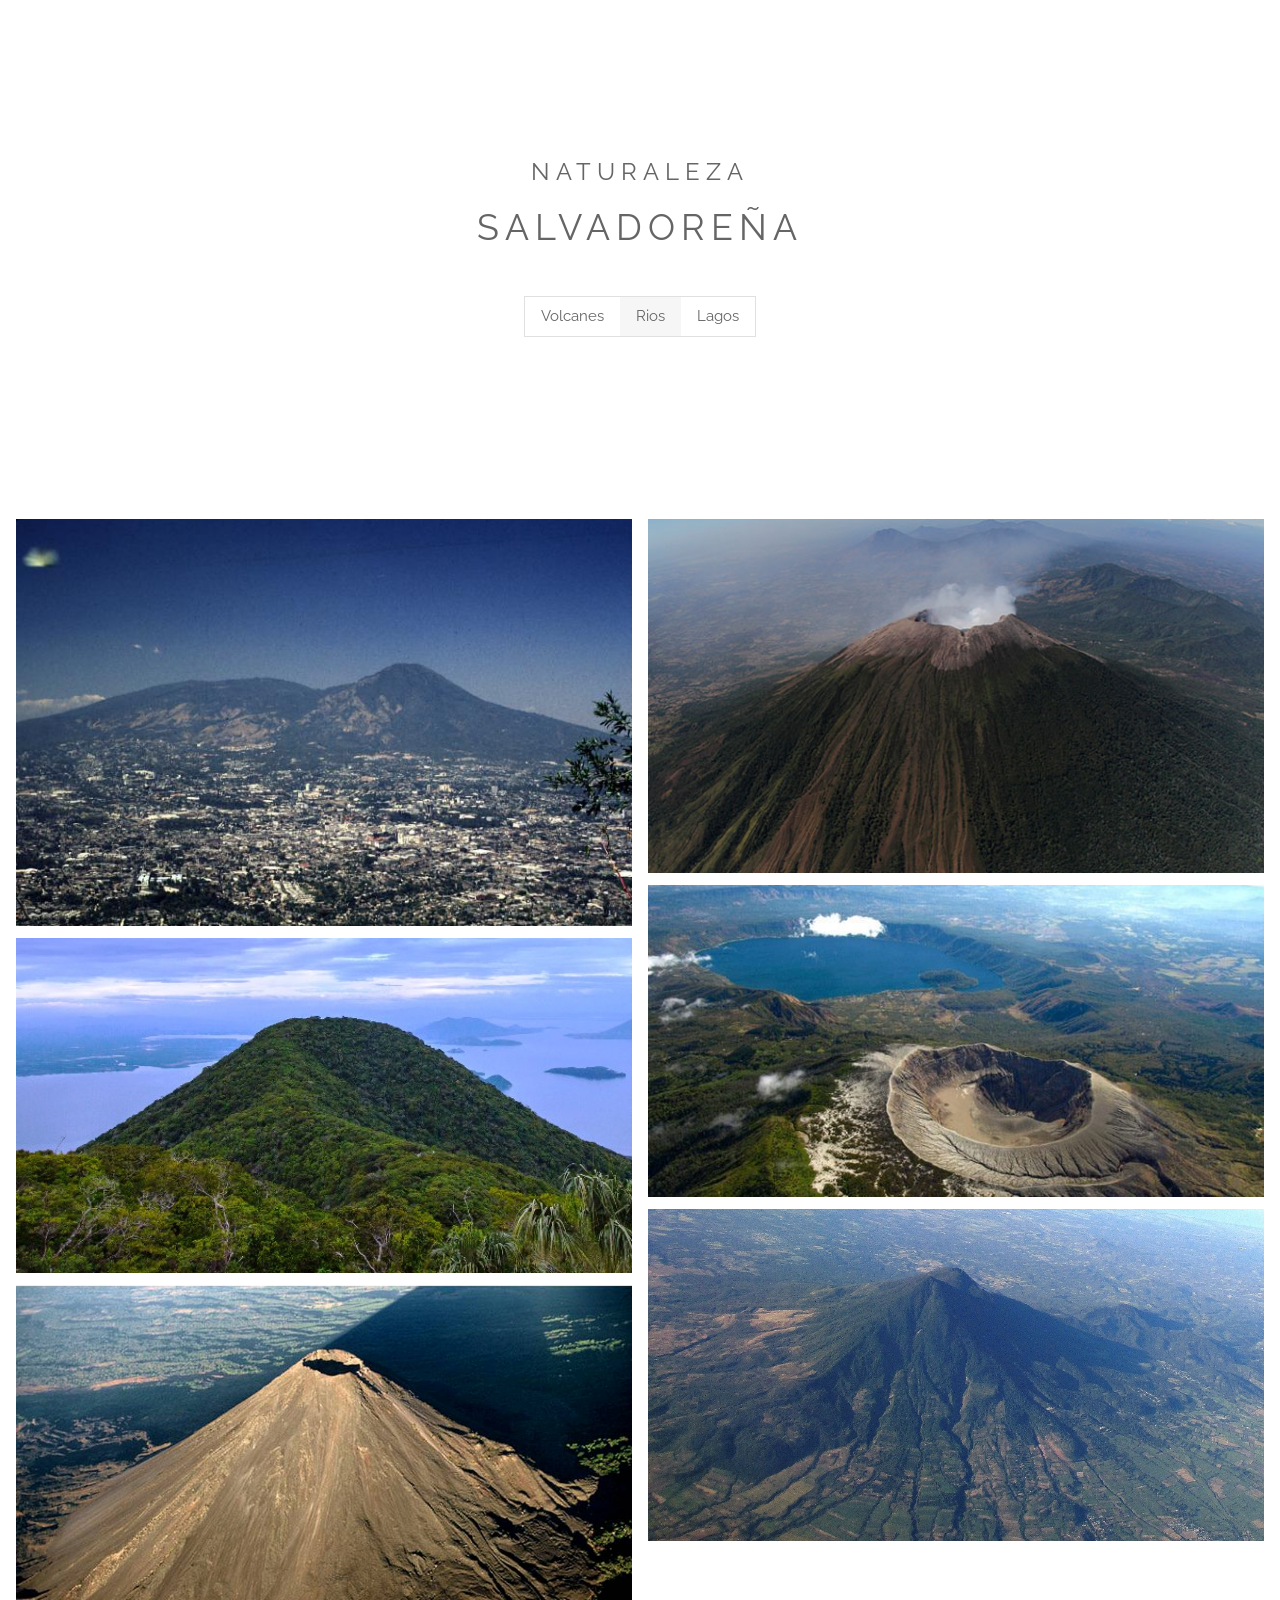
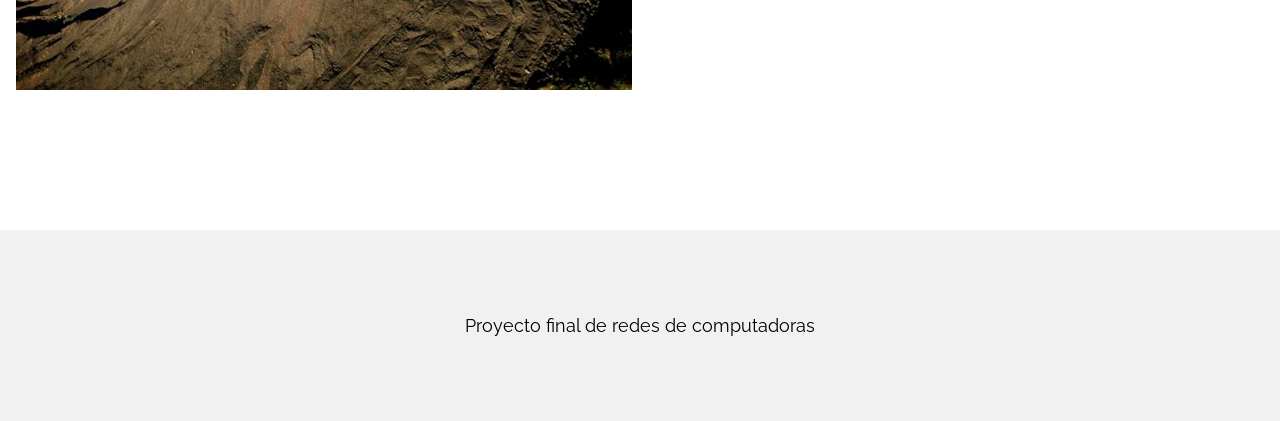
<file: index.html>
<!DOCTYPE html>
<html>
  <title>Volcanes</title>
  <meta charset="UTF-8" />
  <meta name="viewport" content="width=device-width, initial-scale=1" />
  <link rel="stylesheet" href="style.css" />
  <!-- <link rel="stylesheet" href="https://www.w3schools.com/w3css/4/w3.css"> -->
  <link
    rel="stylesheet"
    href="https://fonts.googleapis.com/css?family=Raleway"
  />
  <link
    rel="stylesheet"
    href="https://cdnjs.cloudflare.com/ajax/libs/font-awesome/4.7.0/css/font-awesome.min.css"
  />
  <style>
    body,
    h1 {
      font-family: "Raleway", Arial, sans-serif;
    }
    h1 {
      letter-spacing: 6px;
    }
    .w3-row-padding img {
      margin-bottom: 12px;
    }
  </style>
  <body>
    <!-- !PAGE CONTENT! -->
    <div class="w3-content" style="max-width: 1500px;">
      <!-- Header -->
      <header
        class="w3-panel w3-center w3-opacity"
        style="padding: 128px 16px;"
      >
        <h1 class="w3-xlarge">NATURALEZA</h1>
        <h1>SALVADOREÑA</h1>

        <div class="w3-padding-32">
          <div class="w3-bar w3-border">
            <a href="index.html" class="w3-bar-item w3-button">Volcanes</a>
            <a href="rios.html" class="w3-bar-item w3-button w3-light-grey"
              >Rios</a
            >
            <a href="lagos.html" class="w3-bar-item w3-button">Lagos</a>
             
          </div>
        </div>
      </header>

      <!-- Photo Grid -->
      <div class="w3-row-padding " style="margin-bottom: 128px;">
        <div class="w3-half">
          <img src="img/volcanes/boqueron.jpg" style="width: 100%;" />
          <img src="img/volcanes/conchagua.jpg" style="width: 100%;" />
          <img src="img/volcanes/izalco.jpg" style="width: 100%;" />
          
        </div>

        <div class="w3-half">
          
          <img src="img/volcanes/sanmiguel.jpg" style="width: 100%;" />
          <img src="img/volcanes/santaana.jpg" style="width: 100%;" />
          <img src="img/volcanes/sanvicente.jpg" style="width: 100%;" />
          
        </div>
      </div>

      <!-- End Page Content -->
    </div>

    <!-- Footer -->
    <footer class="w3-container w3-padding-64 w3-light-grey w3-center w3-large">
       
      <p>
        Proyecto final de redes de computadoras
         
      </p>
    </footer>
  </body>
</html>
</file>
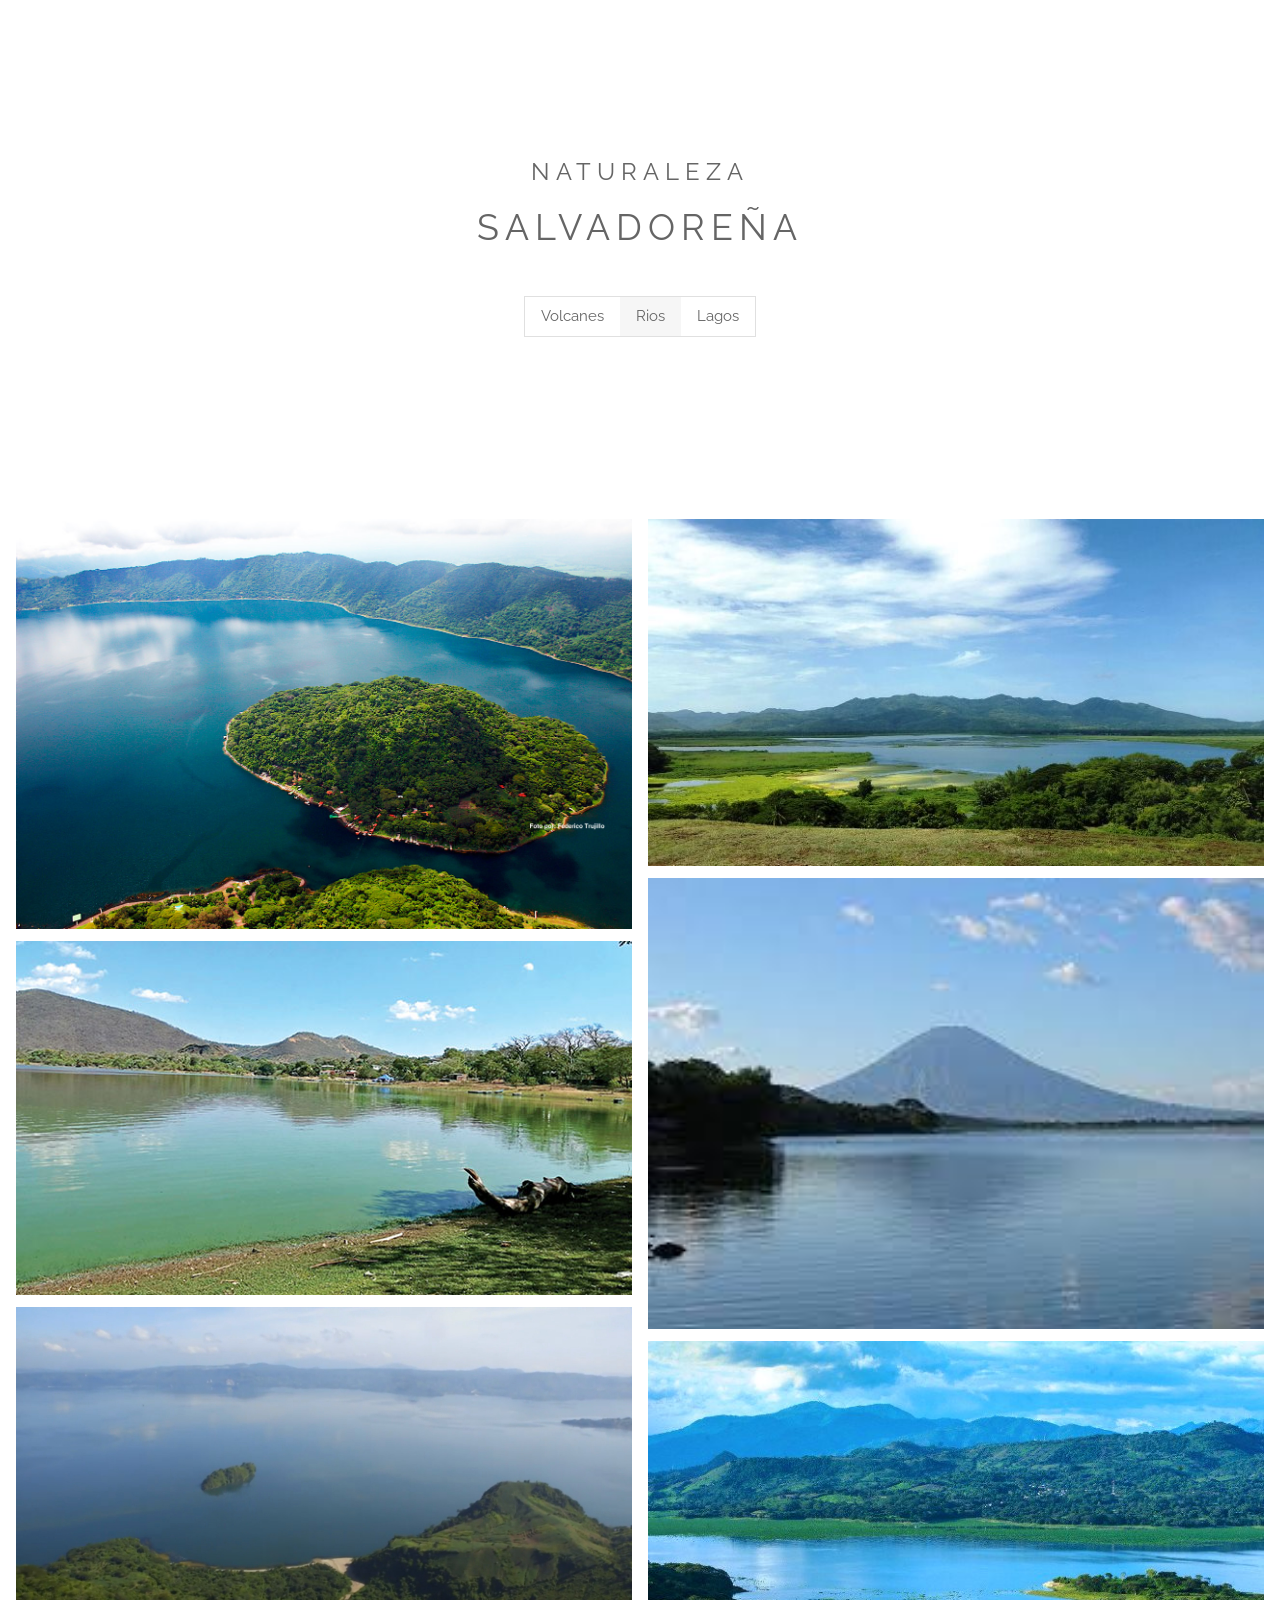
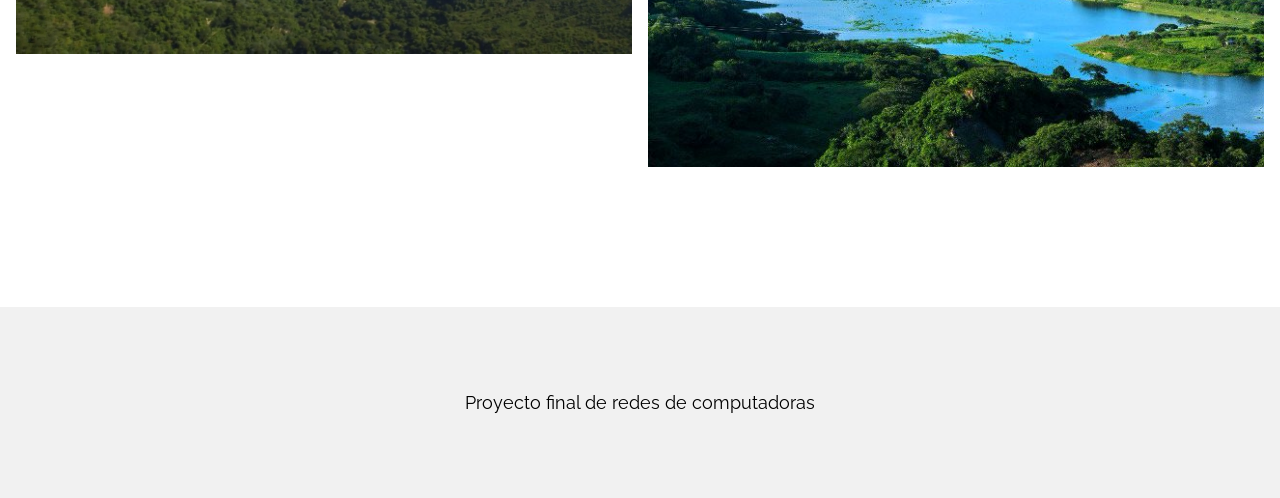
<file: lagos.html>
<!DOCTYPE html>
<html>
  <title>Lagos</title>
  <meta charset="UTF-8" />
  <meta name="viewport" content="width=device-width, initial-scale=1" />
  <link rel="stylesheet" href="style.css" />
  <!-- <link rel="stylesheet" href="https://www.w3schools.com/w3css/4/w3.css"> -->
  <link
    rel="stylesheet"
    href="https://fonts.googleapis.com/css?family=Raleway"
  />
  <link
    rel="stylesheet"
    href="https://cdnjs.cloudflare.com/ajax/libs/font-awesome/4.7.0/css/font-awesome.min.css"
  />
  <style>
    body,
    h1 {
      font-family: "Raleway", Arial, sans-serif;
    }
    h1 {
      letter-spacing: 6px;
    }
    .w3-row-padding img {
      margin-bottom: 12px;
    }
  </style>
  <body>
    <!-- !PAGE CONTENT! -->
    <div class="w3-content" style="max-width: 1500px;">
      <!-- Header -->
      <header
        class="w3-panel w3-center w3-opacity"
        style="padding: 128px 16px;"
      >
        <h1 class="w3-xlarge">NATURALEZA</h1>
        <h1>SALVADOREÑA</h1>

        <div class="w3-padding-32">
          <div class="w3-bar w3-border">
            <a href="index.html" class="w3-bar-item w3-button">Volcanes</a>
            <a href="rios.html" class="w3-bar-item w3-button w3-light-grey"
              >Rios</a
            >
            <a href="lagos.html" class="w3-bar-item w3-button">Lagos</a>
             
          </div>
        </div>
      </header>

      <!-- Photo Grid -->
      <div class="w3-row-padding " style="margin-bottom: 128px;">
        <div class="w3-half">
          <img src="img/lagos/coatepeque.jpg" style="width: 100%;" />
          <img src="img/lagos/guija.jpg" style="width: 100%;" />
          <img src="img/lagos/Ilopango.jpg" style="width: 100%;" />
          
        </div>

        <div class="w3-half">
          
          <img src="img/lagos/jocotal.jpg" style="width: 100%;" />
          <img src="img/lagos/olomega.jpg" style="width: 100%;" />
          <img src="img/lagos/suchitlan.jpg" style="width: 100%;" />
          
        </div>
      </div>

      <!-- End Page Content -->
    </div>

    <!-- Footer -->
    <footer class="w3-container w3-padding-64 w3-light-grey w3-center w3-large">
       
      <p>
        Proyecto final de redes de computadoras
         
      </p>
    </footer>
  </body>
</html>
</file>
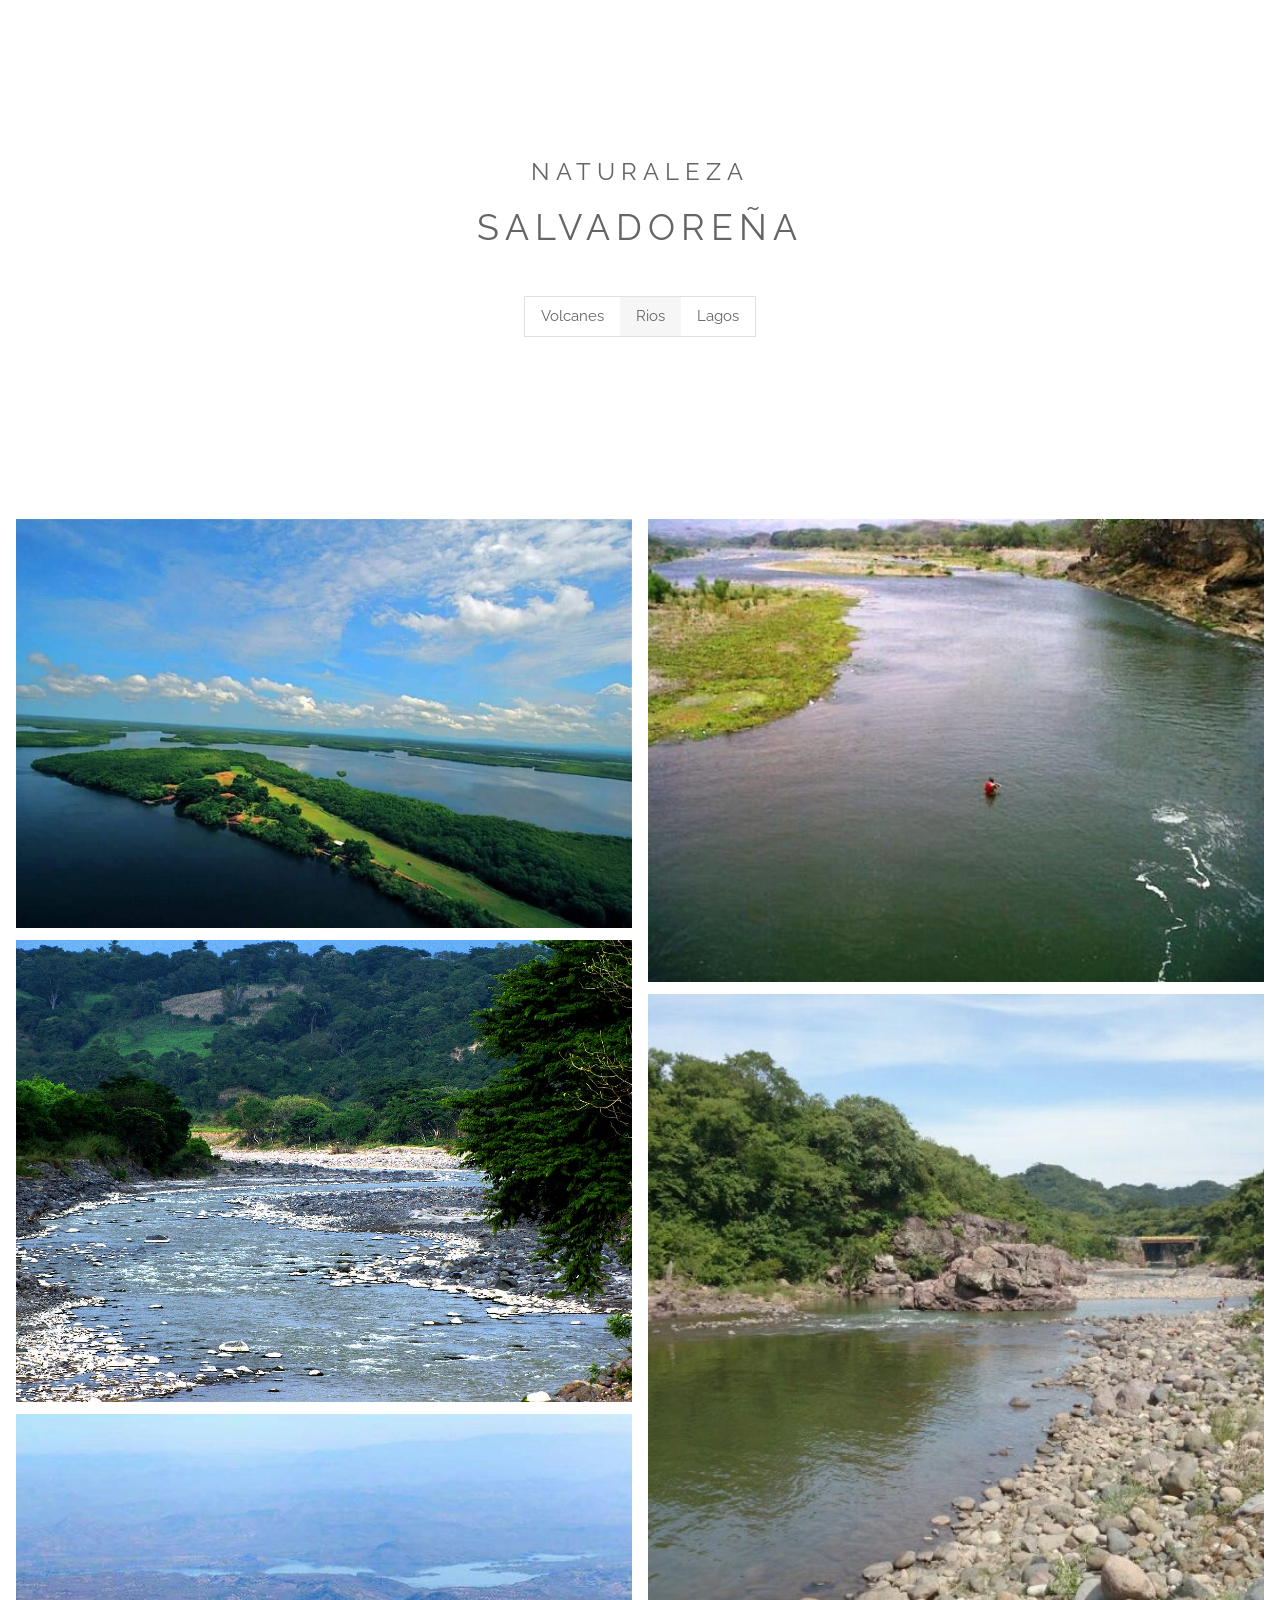
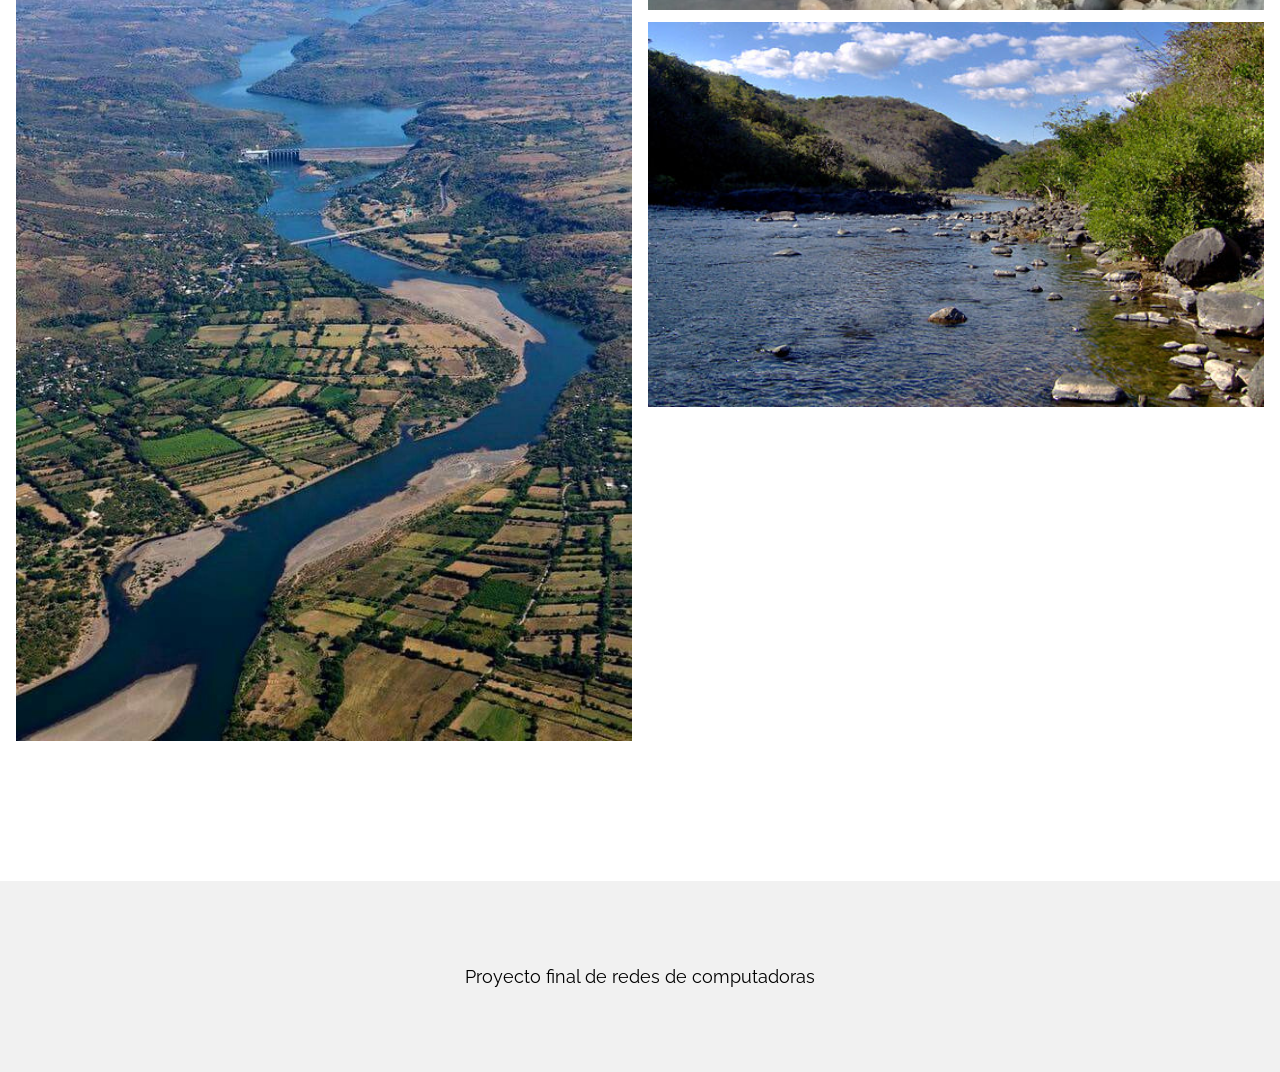
<file: rios.html>
<!DOCTYPE html>
<html>
  <title>Rios</title>
  <meta charset="UTF-8" />
  <meta name="viewport" content="width=device-width, initial-scale=1" />
  <link rel="stylesheet" href="style.css" />
  <!-- <link rel="stylesheet" href="https://www.w3schools.com/w3css/4/w3.css"> -->
  <link
    rel="stylesheet"
    href="https://fonts.googleapis.com/css?family=Raleway"
  />
  <link
    rel="stylesheet"
    href="https://cdnjs.cloudflare.com/ajax/libs/font-awesome/4.7.0/css/font-awesome.min.css"
  />
  <style>
    body,
    h1 {
      font-family: "Raleway", Arial, sans-serif;
    }
    h1 {
      letter-spacing: 6px;
    }
    .w3-row-padding img {
      margin-bottom: 12px;
    }
  </style>
  <body>
    <!-- !PAGE CONTENT! -->
    <div class="w3-content" style="max-width: 1500px;">
      <!-- Header -->
      <header
        class="w3-panel w3-center w3-opacity"
        style="padding: 128px 16px;"
      >
        <h1 class="w3-xlarge">NATURALEZA</h1>
        <h1>SALVADOREÑA</h1>

        <div class="w3-padding-32">
            <div class="w3-bar w3-border">
                <a href="index.html" class="w3-bar-item w3-button">Volcanes</a>
                <a href="rios.html" class="w3-bar-item w3-button w3-light-grey"
                  >Rios</a
                >
                <a href="lagos.html" class="w3-bar-item w3-button">Lagos</a>
                 
              </div>
        </div>
      </header>

      <!-- Photo Grid -->
      <div class="w3-row-padding " style="margin-bottom: 128px;">
        <div class="w3-half">
          <img src="img/rios/grande.jpg" style="width: 100%;" />
          <img src="img/rios/jiboa.jpg" style="width: 100%;" />
          <img src="img/rios/lempa.jpg" style="width: 100%;" />
          
        </div>

        <div class="w3-half">
          
          <img src="img/rios/paz.jpg" style="width: 100%;" />
          <img src="img/rios/sumpul.jpg" style="width: 100%;" />
          <img src="img/rios/torola.jpg" style="width: 100%;" />
          
        </div>
      </div>

      <!-- End Page Content -->
    </div>

    <!-- Footer -->
    <footer class="w3-container w3-padding-64 w3-light-grey w3-center w3-large">
       
      <p>
        Proyecto final de redes de computadoras
         
      </p>
    </footer>
  </body>
</html>
</file>
<file: style.css>
input[type=text], select, textarea {
    width: 100%;
    padding: 12px;
    border: 1px solid #ccc;
    border-radius: 4px;
    box-sizing: border-box;
    margin-top: 6px;
    margin-bottom: 16px;
    resize: vertical;
  }

  input[type=email], select, textarea {
    width: 100%;
    padding: 12px;
    border: 1px solid #ccc;
    border-radius: 4px;
    box-sizing: border-box;
    margin-top: 6px;
    margin-bottom: 16px;
    resize: vertical;
  }
  
  input[type=submit] {
    background-color: #4CAF50;
    color: white;
    padding: 12px 20px;
    border: none;
    border-radius: 4px;
    cursor: pointer;
  }
  
  input[type=submit]:hover {
    background-color: #45a049;
  }
  
  .container {
    border-radius: 5px;
    background-color: #f2f2f2;
    padding: 20px;
  }

html{box-sizing:border-box}*,*:before,*:after{box-sizing:inherit}

html{-ms-text-size-adjust:100%;-webkit-text-size-adjust:100%}body{margin:0}
article,aside,details,figcaption,figure,footer,header,main,menu,nav,section{display:block}summary{display:list-item}
audio,canvas,progress,video{display:inline-block}progress{vertical-align:baseline}
audio:not([controls]){display:none;height:0}[hidden],template{display:none}
a{background-color:transparent}a:active,a:hover{outline-width:0}
abbr[title]{border-bottom:none;text-decoration:underline;text-decoration:underline dotted}
b,strong{font-weight:bolder}dfn{font-style:italic}mark{background:#ff0;color:#000}
small{font-size:80%}sub,sup{font-size:75%;line-height:0;position:relative;vertical-align:baseline}
sub{bottom:-0.25em}sup{top:-0.5em}figure{margin:1em 40px}img{border-style:none}
code,kbd,pre,samp{font-family:monospace,monospace;font-size:1em}hr{box-sizing:content-box;height:0;overflow:visible}
button,input,select,textarea,optgroup{font:inherit;margin:0}optgroup{font-weight:bold}
button,input{overflow:visible}button,select{text-transform:none}
button,[type=button],[type=reset],[type=submit]{-webkit-appearance:button}
button::-moz-focus-inner,[type=button]::-moz-focus-inner,[type=reset]::-moz-focus-inner,[type=submit]::-moz-focus-inner{border-style:none;padding:0}
button:-moz-focusring,[type=button]:-moz-focusring,[type=reset]:-moz-focusring,[type=submit]:-moz-focusring{outline:1px dotted ButtonText}
fieldset{border:1px solid #c0c0c0;margin:0 2px;padding:.35em .625em .75em}
legend{color:inherit;display:table;max-width:100%;padding:0;white-space:normal}textarea{overflow:auto}
[type=checkbox],[type=radio]{padding:0}
[type=number]::-webkit-inner-spin-button,[type=number]::-webkit-outer-spin-button{height:auto}
[type=search]{-webkit-appearance:textfield;outline-offset:-2px}
[type=search]::-webkit-search-decoration{-webkit-appearance:none}
::-webkit-file-upload-button{-webkit-appearance:button;font:inherit}
/* End extract */
html,body{font-family:Verdana,sans-serif;font-size:15px;line-height:1.5}html{overflow-x:hidden}
h1{font-size:36px}h2{font-size:30px}h3{font-size:24px}h4{font-size:20px}h5{font-size:18px}h6{font-size:16px}.w3-serif{font-family:serif}
h1,h2,h3,h4,h5,h6{font-family:"Segoe UI",Arial,sans-serif;font-weight:400;margin:10px 0}.w3-wide{letter-spacing:4px}
hr{border:0;border-top:1px solid #eee;margin:20px 0}
.w3-image{max-width:100%;height:auto}img{vertical-align:middle}a{color:inherit}
.w3-table,.w3-table-all{border-collapse:collapse;border-spacing:0;width:100%;display:table}.w3-table-all{border:1px solid #ccc}
.w3-bordered tr,.w3-table-all tr{border-bottom:1px solid #ddd}.w3-striped tbody tr:nth-child(even){background-color:#f1f1f1}
.w3-table-all tr:nth-child(odd){background-color:#fff}.w3-table-all tr:nth-child(even){background-color:#f1f1f1}
.w3-hoverable tbody tr:hover,.w3-ul.w3-hoverable li:hover{background-color:#ccc}.w3-centered tr th,.w3-centered tr td{text-align:center}
.w3-table td,.w3-table th,.w3-table-all td,.w3-table-all th{padding:8px 8px;display:table-cell;text-align:left;vertical-align:top}
.w3-table th:first-child,.w3-table td:first-child,.w3-table-all th:first-child,.w3-table-all td:first-child{padding-left:16px}
.w3-btn,.w3-button{border:none;display:inline-block;padding:8px 16px;vertical-align:middle;overflow:hidden;text-decoration:none;color:inherit;background-color:inherit;text-align:center;cursor:pointer;white-space:nowrap}
.w3-btn:hover{box-shadow:0 8px 16px 0 rgba(0,0,0,0.2),0 6px 20px 0 rgba(0,0,0,0.19)}
.w3-btn,.w3-button{-webkit-touch-callout:none;-webkit-user-select:none;-khtml-user-select:none;-moz-user-select:none;-ms-user-select:none;user-select:none}   
.w3-disabled,.w3-btn:disabled,.w3-button:disabled{cursor:not-allowed;opacity:0.3}.w3-disabled *,:disabled *{pointer-events:none}
.w3-btn.w3-disabled:hover,.w3-btn:disabled:hover{box-shadow:none}
.w3-badge,.w3-tag{background-color:#000;color:#fff;display:inline-block;padding-left:8px;padding-right:8px;text-align:center}.w3-badge{border-radius:50%}
.w3-ul{list-style-type:none;padding:0;margin:0}.w3-ul li{padding:8px 16px;border-bottom:1px solid #ddd}.w3-ul li:last-child{border-bottom:none}
.w3-tooltip,.w3-display-container{position:relative}.w3-tooltip .w3-text{display:none}.w3-tooltip:hover .w3-text{display:inline-block}
.w3-ripple:active{opacity:0.5}.w3-ripple{transition:opacity 0s}
.w3-input{padding:8px;display:block;border:none;border-bottom:1px solid #ccc;width:100%}
.w3-select{padding:9px 0;width:100%;border:none;border-bottom:1px solid #ccc}
.w3-dropdown-click,.w3-dropdown-hover{position:relative;display:inline-block;cursor:pointer}
.w3-dropdown-hover:hover .w3-dropdown-content{display:block}
.w3-dropdown-hover:first-child,.w3-dropdown-click:hover{background-color:#ccc;color:#000}
.w3-dropdown-hover:hover > .w3-button:first-child,.w3-dropdown-click:hover > .w3-button:first-child{background-color:#ccc;color:#000}
.w3-dropdown-content{cursor:auto;color:#000;background-color:#fff;display:none;position:absolute;min-width:160px;margin:0;padding:0;z-index:1}
.w3-check,.w3-radio{width:24px;height:24px;position:relative;top:6px}
.w3-sidebar{height:100%;width:200px;background-color:#fff;position:fixed!important;z-index:1;overflow:auto}
.w3-bar-block .w3-dropdown-hover,.w3-bar-block .w3-dropdown-click{width:100%}
.w3-bar-block .w3-dropdown-hover .w3-dropdown-content,.w3-bar-block .w3-dropdown-click .w3-dropdown-content{min-width:100%}
.w3-bar-block .w3-dropdown-hover .w3-button,.w3-bar-block .w3-dropdown-click .w3-button{width:100%;text-align:left;padding:8px 16px}
.w3-main,#main{transition:margin-left .4s}
.w3-modal{z-index:3;display:none;padding-top:100px;position:fixed;left:0;top:0;width:100%;height:100%;overflow:auto;background-color:rgb(0,0,0);background-color:rgba(0,0,0,0.4)}
.w3-modal-content{margin:auto;background-color:#fff;position:relative;padding:0;outline:0;width:600px}
.w3-bar{width:100%;overflow:hidden}.w3-center .w3-bar{display:inline-block;width:auto}
.w3-bar .w3-bar-item{padding:8px 16px;float:left;width:auto;border:none;display:block;outline:0}
.w3-bar .w3-dropdown-hover,.w3-bar .w3-dropdown-click{position:static;float:left}
.w3-bar .w3-button{white-space:normal}
.w3-bar-block .w3-bar-item{width:100%;display:block;padding:8px 16px;text-align:left;border:none;white-space:normal;float:none;outline:0}
.w3-bar-block.w3-center .w3-bar-item{text-align:center}.w3-block{display:block;width:100%}
.w3-responsive{display:block;overflow-x:auto}
.w3-container:after,.w3-container:before,.w3-panel:after,.w3-panel:before,.w3-row:after,.w3-row:before,.w3-row-padding:after,.w3-row-padding:before,
.w3-cell-row:before,.w3-cell-row:after,.w3-clear:after,.w3-clear:before,.w3-bar:before,.w3-bar:after{content:"";display:table;clear:both}
.w3-col,.w3-half,.w3-third,.w3-twothird,.w3-threequarter,.w3-quarter{float:left;width:100%}
.w3-col.s1{width:8.33333%}.w3-col.s2{width:16.66666%}.w3-col.s3{width:24.99999%}.w3-col.s4{width:33.33333%}
.w3-col.s5{width:41.66666%}.w3-col.s6{width:49.99999%}.w3-col.s7{width:58.33333%}.w3-col.s8{width:66.66666%}
.w3-col.s9{width:74.99999%}.w3-col.s10{width:83.33333%}.w3-col.s11{width:91.66666%}.w3-col.s12{width:99.99999%}
@media (min-width:601px){.w3-col.m1{width:8.33333%}.w3-col.m2{width:16.66666%}.w3-col.m3,.w3-quarter{width:24.99999%}.w3-col.m4,.w3-third{width:33.33333%}
.w3-col.m5{width:41.66666%}.w3-col.m6,.w3-half{width:49.99999%}.w3-col.m7{width:58.33333%}.w3-col.m8,.w3-twothird{width:66.66666%}
.w3-col.m9,.w3-threequarter{width:74.99999%}.w3-col.m10{width:83.33333%}.w3-col.m11{width:91.66666%}.w3-col.m12{width:99.99999%}}
@media (min-width:993px){.w3-col.l1{width:8.33333%}.w3-col.l2{width:16.66666%}.w3-col.l3{width:24.99999%}.w3-col.l4{width:33.33333%}
.w3-col.l5{width:41.66666%}.w3-col.l6{width:49.99999%}.w3-col.l7{width:58.33333%}.w3-col.l8{width:66.66666%}
.w3-col.l9{width:74.99999%}.w3-col.l10{width:83.33333%}.w3-col.l11{width:91.66666%}.w3-col.l12{width:99.99999%}}
.w3-rest{overflow:hidden}.w3-stretch{margin-left:-16px;margin-right:-16px}
.w3-content,.w3-auto{margin-left:auto;margin-right:auto}.w3-content{max-width:980px}.w3-auto{max-width:1140px}
.w3-cell-row{display:table;width:100%}.w3-cell{display:table-cell}
.w3-cell-top{vertical-align:top}.w3-cell-middle{vertical-align:middle}.w3-cell-bottom{vertical-align:bottom}
.w3-hide{display:none!important}.w3-show-block,.w3-show{display:block!important}.w3-show-inline-block{display:inline-block!important}
@media (max-width:1205px){.w3-auto{max-width:95%}}
@media (max-width:600px){.w3-modal-content{margin:0 10px;width:auto!important}.w3-modal{padding-top:30px}
.w3-dropdown-hover.w3-mobile .w3-dropdown-content,.w3-dropdown-click.w3-mobile .w3-dropdown-content{position:relative}	
.w3-hide-small{display:none!important}.w3-mobile{display:block;width:100%!important}.w3-bar-item.w3-mobile,.w3-dropdown-hover.w3-mobile,.w3-dropdown-click.w3-mobile{text-align:center}
.w3-dropdown-hover.w3-mobile,.w3-dropdown-hover.w3-mobile .w3-btn,.w3-dropdown-hover.w3-mobile .w3-button,.w3-dropdown-click.w3-mobile,.w3-dropdown-click.w3-mobile .w3-btn,.w3-dropdown-click.w3-mobile .w3-button{width:100%}}
@media (max-width:768px){.w3-modal-content{width:500px}.w3-modal{padding-top:50px}}
@media (min-width:993px){.w3-modal-content{width:900px}.w3-hide-large{display:none!important}.w3-sidebar.w3-collapse{display:block!important}}
@media (max-width:992px) and (min-width:601px){.w3-hide-medium{display:none!important}}
@media (max-width:992px){.w3-sidebar.w3-collapse{display:none}.w3-main{margin-left:0!important;margin-right:0!important}.w3-auto{max-width:100%}}
.w3-top,.w3-bottom{position:fixed;width:100%;z-index:1}.w3-top{top:0}.w3-bottom{bottom:0}
.w3-overlay{position:fixed;display:none;width:100%;height:100%;top:0;left:0;right:0;bottom:0;background-color:rgba(0,0,0,0.5);z-index:2}
.w3-display-topleft{position:absolute;left:0;top:0}.w3-display-topright{position:absolute;right:0;top:0}
.w3-display-bottomleft{position:absolute;left:0;bottom:0}.w3-display-bottomright{position:absolute;right:0;bottom:0}
.w3-display-middle{position:absolute;top:50%;left:50%;transform:translate(-50%,-50%);-ms-transform:translate(-50%,-50%)}
.w3-display-left{position:absolute;top:50%;left:0%;transform:translate(0%,-50%);-ms-transform:translate(-0%,-50%)}
.w3-display-right{position:absolute;top:50%;right:0%;transform:translate(0%,-50%);-ms-transform:translate(0%,-50%)}
.w3-display-topmiddle{position:absolute;left:50%;top:0;transform:translate(-50%,0%);-ms-transform:translate(-50%,0%)}
.w3-display-bottommiddle{position:absolute;left:50%;bottom:0;transform:translate(-50%,0%);-ms-transform:translate(-50%,0%)}
.w3-display-container:hover .w3-display-hover{display:block}.w3-display-container:hover span.w3-display-hover{display:inline-block}.w3-display-hover{display:none}
.w3-display-position{position:absolute}
.w3-circle{border-radius:50%}
.w3-round-small{border-radius:2px}.w3-round,.w3-round-medium{border-radius:4px}.w3-round-large{border-radius:8px}.w3-round-xlarge{border-radius:16px}.w3-round-xxlarge{border-radius:32px}
.w3-row-padding,.w3-row-padding>.w3-half,.w3-row-padding>.w3-third,.w3-row-padding>.w3-twothird,.w3-row-padding>.w3-threequarter,.w3-row-padding>.w3-quarter,.w3-row-padding>.w3-col{padding:0 8px}
.w3-container,.w3-panel{padding:0.01em 16px}.w3-panel{margin-top:16px;margin-bottom:16px}
.w3-code,.w3-codespan{font-family:Consolas,"courier new";font-size:16px}
.w3-code{width:auto;background-color:#fff;padding:8px 12px;border-left:4px solid #4CAF50;word-wrap:break-word}
.w3-codespan{color:crimson;background-color:#f1f1f1;padding-left:4px;padding-right:4px;font-size:110%}
.w3-card,.w3-card-2{box-shadow:0 2px 5px 0 rgba(0,0,0,0.16),0 2px 10px 0 rgba(0,0,0,0.12)}
.w3-card-4,.w3-hover-shadow:hover{box-shadow:0 4px 10px 0 rgba(0,0,0,0.2),0 4px 20px 0 rgba(0,0,0,0.19)}
.w3-spin{animation:w3-spin 2s infinite linear}@keyframes w3-spin{0%{transform:rotate(0deg)}100%{transform:rotate(359deg)}}
.w3-animate-fading{animation:fading 10s infinite}@keyframes fading{0%{opacity:0}50%{opacity:1}100%{opacity:0}}
.w3-animate-opacity{animation:opac 0.8s}@keyframes opac{from{opacity:0} to{opacity:1}}
.w3-animate-top{position:relative;animation:animatetop 0.4s}@keyframes animatetop{from{top:-300px;opacity:0} to{top:0;opacity:1}}
.w3-animate-left{position:relative;animation:animateleft 0.4s}@keyframes animateleft{from{left:-300px;opacity:0} to{left:0;opacity:1}}
.w3-animate-right{position:relative;animation:animateright 0.4s}@keyframes animateright{from{right:-300px;opacity:0} to{right:0;opacity:1}}
.w3-animate-bottom{position:relative;animation:animatebottom 0.4s}@keyframes animatebottom{from{bottom:-300px;opacity:0} to{bottom:0;opacity:1}}
.w3-animate-zoom {animation:animatezoom 0.6s}@keyframes animatezoom{from{transform:scale(0)} to{transform:scale(1)}}
.w3-animate-input{transition:width 0.4s ease-in-out}.w3-animate-input:focus{width:100%!important}
.w3-opacity,.w3-hover-opacity:hover{opacity:0.60}.w3-opacity-off,.w3-hover-opacity-off:hover{opacity:1}
.w3-opacity-max{opacity:0.25}.w3-opacity-min{opacity:0.75}
.w3-greyscale-max,.w3-grayscale-max,.w3-hover-greyscale:hover,.w3-hover-grayscale:hover{filter:grayscale(100%)}
.w3-greyscale,.w3-grayscale{filter:grayscale(75%)}.w3-greyscale-min,.w3-grayscale-min{filter:grayscale(50%)}
.w3-sepia{filter:sepia(75%)}.w3-sepia-max,.w3-hover-sepia:hover{filter:sepia(100%)}.w3-sepia-min{filter:sepia(50%)}
.w3-tiny{font-size:10px!important}.w3-small{font-size:12px!important}.w3-medium{font-size:15px!important}.w3-large{font-size:18px!important}
.w3-xlarge{font-size:24px!important}.w3-xxlarge{font-size:36px!important}.w3-xxxlarge{font-size:48px!important}.w3-jumbo{font-size:64px!important}
.w3-left-align{text-align:left!important}.w3-right-align{text-align:right!important}.w3-justify{text-align:justify!important}.w3-center{text-align:center!important}
.w3-border-0{border:0!important}.w3-border{border:1px solid #ccc!important}
.w3-border-top{border-top:1px solid #ccc!important}.w3-border-bottom{border-bottom:1px solid #ccc!important}
.w3-border-left{border-left:1px solid #ccc!important}.w3-border-right{border-right:1px solid #ccc!important}
.w3-topbar{border-top:6px solid #ccc!important}.w3-bottombar{border-bottom:6px solid #ccc!important}
.w3-leftbar{border-left:6px solid #ccc!important}.w3-rightbar{border-right:6px solid #ccc!important}
.w3-section,.w3-code{margin-top:16px!important;margin-bottom:16px!important}
.w3-margin{margin:16px!important}.w3-margin-top{margin-top:16px!important}.w3-margin-bottom{margin-bottom:16px!important}
.w3-margin-left{margin-left:16px!important}.w3-margin-right{margin-right:16px!important}
.w3-padding-small{padding:4px 8px!important}.w3-padding{padding:8px 16px!important}.w3-padding-large{padding:12px 24px!important}
.w3-padding-16{padding-top:16px!important;padding-bottom:16px!important}.w3-padding-24{padding-top:24px!important;padding-bottom:24px!important}
.w3-padding-32{padding-top:32px!important;padding-bottom:32px!important}.w3-padding-48{padding-top:48px!important;padding-bottom:48px!important}
.w3-padding-64{padding-top:64px!important;padding-bottom:64px!important}
.w3-left{float:left!important}.w3-right{float:right!important}
.w3-button:hover{color:#000!important;background-color:#ccc!important}
.w3-transparent,.w3-hover-none:hover{background-color:transparent!important}
.w3-hover-none:hover{box-shadow:none!important}
/* Colors */
.w3-amber,.w3-hover-amber:hover{color:#000!important;background-color:#ffc107!important}
.w3-aqua,.w3-hover-aqua:hover{color:#000!important;background-color:#00ffff!important}
.w3-blue,.w3-hover-blue:hover{color:#fff!important;background-color:#2196F3!important}
.w3-light-blue,.w3-hover-light-blue:hover{color:#000!important;background-color:#87CEEB!important}
.w3-brown,.w3-hover-brown:hover{color:#fff!important;background-color:#795548!important}
.w3-cyan,.w3-hover-cyan:hover{color:#000!important;background-color:#00bcd4!important}
.w3-blue-grey,.w3-hover-blue-grey:hover,.w3-blue-gray,.w3-hover-blue-gray:hover{color:#fff!important;background-color:#607d8b!important}
.w3-green,.w3-hover-green:hover{color:#fff!important;background-color:#4CAF50!important}
.w3-light-green,.w3-hover-light-green:hover{color:#000!important;background-color:#8bc34a!important}
.w3-indigo,.w3-hover-indigo:hover{color:#fff!important;background-color:#3f51b5!important}
.w3-khaki,.w3-hover-khaki:hover{color:#000!important;background-color:#f0e68c!important}
.w3-lime,.w3-hover-lime:hover{color:#000!important;background-color:#cddc39!important}
.w3-orange,.w3-hover-orange:hover{color:#000!important;background-color:#ff9800!important}
.w3-deep-orange,.w3-hover-deep-orange:hover{color:#fff!important;background-color:#ff5722!important}
.w3-pink,.w3-hover-pink:hover{color:#fff!important;background-color:#e91e63!important}
.w3-purple,.w3-hover-purple:hover{color:#fff!important;background-color:#9c27b0!important}
.w3-deep-purple,.w3-hover-deep-purple:hover{color:#fff!important;background-color:#673ab7!important}
.w3-red,.w3-hover-red:hover{color:#fff!important;background-color:#f44336!important}
.w3-sand,.w3-hover-sand:hover{color:#000!important;background-color:#fdf5e6!important}
.w3-teal,.w3-hover-teal:hover{color:#fff!important;background-color:#009688!important}
.w3-yellow,.w3-hover-yellow:hover{color:#000!important;background-color:#ffeb3b!important}
.w3-white,.w3-hover-white:hover{color:#000!important;background-color:#fff!important}
.w3-black,.w3-hover-black:hover{color:#fff!important;background-color:#000!important}
.w3-grey,.w3-hover-grey:hover,.w3-gray,.w3-hover-gray:hover{color:#000!important;background-color:#9e9e9e!important}
.w3-light-grey,.w3-hover-light-grey:hover,.w3-light-gray,.w3-hover-light-gray:hover{color:#000!important;background-color:#f1f1f1!important}
.w3-dark-grey,.w3-hover-dark-grey:hover,.w3-dark-gray,.w3-hover-dark-gray:hover{color:#fff!important;background-color:#616161!important}
.w3-pale-red,.w3-hover-pale-red:hover{color:#000!important;background-color:#ffdddd!important}
.w3-pale-green,.w3-hover-pale-green:hover{color:#000!important;background-color:#ddffdd!important}
.w3-pale-yellow,.w3-hover-pale-yellow:hover{color:#000!important;background-color:#ffffcc!important}
.w3-pale-blue,.w3-hover-pale-blue:hover{color:#000!important;background-color:#ddffff!important}
.w3-text-amber,.w3-hover-text-amber:hover{color:#ffc107!important}
.w3-text-aqua,.w3-hover-text-aqua:hover{color:#00ffff!important}
.w3-text-blue,.w3-hover-text-blue:hover{color:#2196F3!important}
.w3-text-light-blue,.w3-hover-text-light-blue:hover{color:#87CEEB!important}
.w3-text-brown,.w3-hover-text-brown:hover{color:#795548!important}
.w3-text-cyan,.w3-hover-text-cyan:hover{color:#00bcd4!important}
.w3-text-blue-grey,.w3-hover-text-blue-grey:hover,.w3-text-blue-gray,.w3-hover-text-blue-gray:hover{color:#607d8b!important}
.w3-text-green,.w3-hover-text-green:hover{color:#4CAF50!important}
.w3-text-light-green,.w3-hover-text-light-green:hover{color:#8bc34a!important}
.w3-text-indigo,.w3-hover-text-indigo:hover{color:#3f51b5!important}
.w3-text-khaki,.w3-hover-text-khaki:hover{color:#b4aa50!important}
.w3-text-lime,.w3-hover-text-lime:hover{color:#cddc39!important}
.w3-text-orange,.w3-hover-text-orange:hover{color:#ff9800!important}
.w3-text-deep-orange,.w3-hover-text-deep-orange:hover{color:#ff5722!important}
.w3-text-pink,.w3-hover-text-pink:hover{color:#e91e63!important}
.w3-text-purple,.w3-hover-text-purple:hover{color:#9c27b0!important}
.w3-text-deep-purple,.w3-hover-text-deep-purple:hover{color:#673ab7!important}
.w3-text-red,.w3-hover-text-red:hover{color:#f44336!important}
.w3-text-sand,.w3-hover-text-sand:hover{color:#fdf5e6!important}
.w3-text-teal,.w3-hover-text-teal:hover{color:#009688!important}
.w3-text-yellow,.w3-hover-text-yellow:hover{color:#d2be0e!important}
.w3-text-white,.w3-hover-text-white:hover{color:#fff!important}
.w3-text-black,.w3-hover-text-black:hover{color:#000!important}
.w3-text-grey,.w3-hover-text-grey:hover,.w3-text-gray,.w3-hover-text-gray:hover{color:#757575!important}
.w3-text-light-grey,.w3-hover-text-light-grey:hover,.w3-text-light-gray,.w3-hover-text-light-gray:hover{color:#f1f1f1!important}
.w3-text-dark-grey,.w3-hover-text-dark-grey:hover,.w3-text-dark-gray,.w3-hover-text-dark-gray:hover{color:#3a3a3a!important}
.w3-border-amber,.w3-hover-border-amber:hover{border-color:#ffc107!important}
.w3-border-aqua,.w3-hover-border-aqua:hover{border-color:#00ffff!important}
.w3-border-blue,.w3-hover-border-blue:hover{border-color:#2196F3!important}
.w3-border-light-blue,.w3-hover-border-light-blue:hover{border-color:#87CEEB!important}
.w3-border-brown,.w3-hover-border-brown:hover{border-color:#795548!important}
.w3-border-cyan,.w3-hover-border-cyan:hover{border-color:#00bcd4!important}
.w3-border-blue-grey,.w3-hover-border-blue-grey:hover,.w3-border-blue-gray,.w3-hover-border-blue-gray:hover{border-color:#607d8b!important}
.w3-border-green,.w3-hover-border-green:hover{border-color:#4CAF50!important}
.w3-border-light-green,.w3-hover-border-light-green:hover{border-color:#8bc34a!important}
.w3-border-indigo,.w3-hover-border-indigo:hover{border-color:#3f51b5!important}
.w3-border-khaki,.w3-hover-border-khaki:hover{border-color:#f0e68c!important}
.w3-border-lime,.w3-hover-border-lime:hover{border-color:#cddc39!important}
.w3-border-orange,.w3-hover-border-orange:hover{border-color:#ff9800!important}
.w3-border-deep-orange,.w3-hover-border-deep-orange:hover{border-color:#ff5722!important}
.w3-border-pink,.w3-hover-border-pink:hover{border-color:#e91e63!important}
.w3-border-purple,.w3-hover-border-purple:hover{border-color:#9c27b0!important}
.w3-border-deep-purple,.w3-hover-border-deep-purple:hover{border-color:#673ab7!important}
.w3-border-red,.w3-hover-border-red:hover{border-color:#f44336!important}
.w3-border-sand,.w3-hover-border-sand:hover{border-color:#fdf5e6!important}
.w3-border-teal,.w3-hover-border-teal:hover{border-color:#009688!important}
.w3-border-yellow,.w3-hover-border-yellow:hover{border-color:#ffeb3b!important}
.w3-border-white,.w3-hover-border-white:hover{border-color:#fff!important}
.w3-border-black,.w3-hover-border-black:hover{border-color:#000!important}
.w3-border-grey,.w3-hover-border-grey:hover,.w3-border-gray,.w3-hover-border-gray:hover{border-color:#9e9e9e!important}
.w3-border-light-grey,.w3-hover-border-light-grey:hover,.w3-border-light-gray,.w3-hover-border-light-gray:hover{border-color:#f1f1f1!important}
.w3-border-dark-grey,.w3-hover-border-dark-grey:hover,.w3-border-dark-gray,.w3-hover-border-dark-gray:hover{border-color:#616161!important}
.w3-border-pale-red,.w3-hover-border-pale-red:hover{border-color:#ffe7e7!important}.w3-border-pale-green,.w3-hover-border-pale-green:hover{border-color:#e7ffe7!important}
.w3-border-pale-yellow,.w3-hover-border-pale-yellow:hover{border-color:#ffffcc!important}.w3-border-pale-blue,.w3-hover-border-pale-blue:hover{border-color:#e7ffff!important}
</file>
